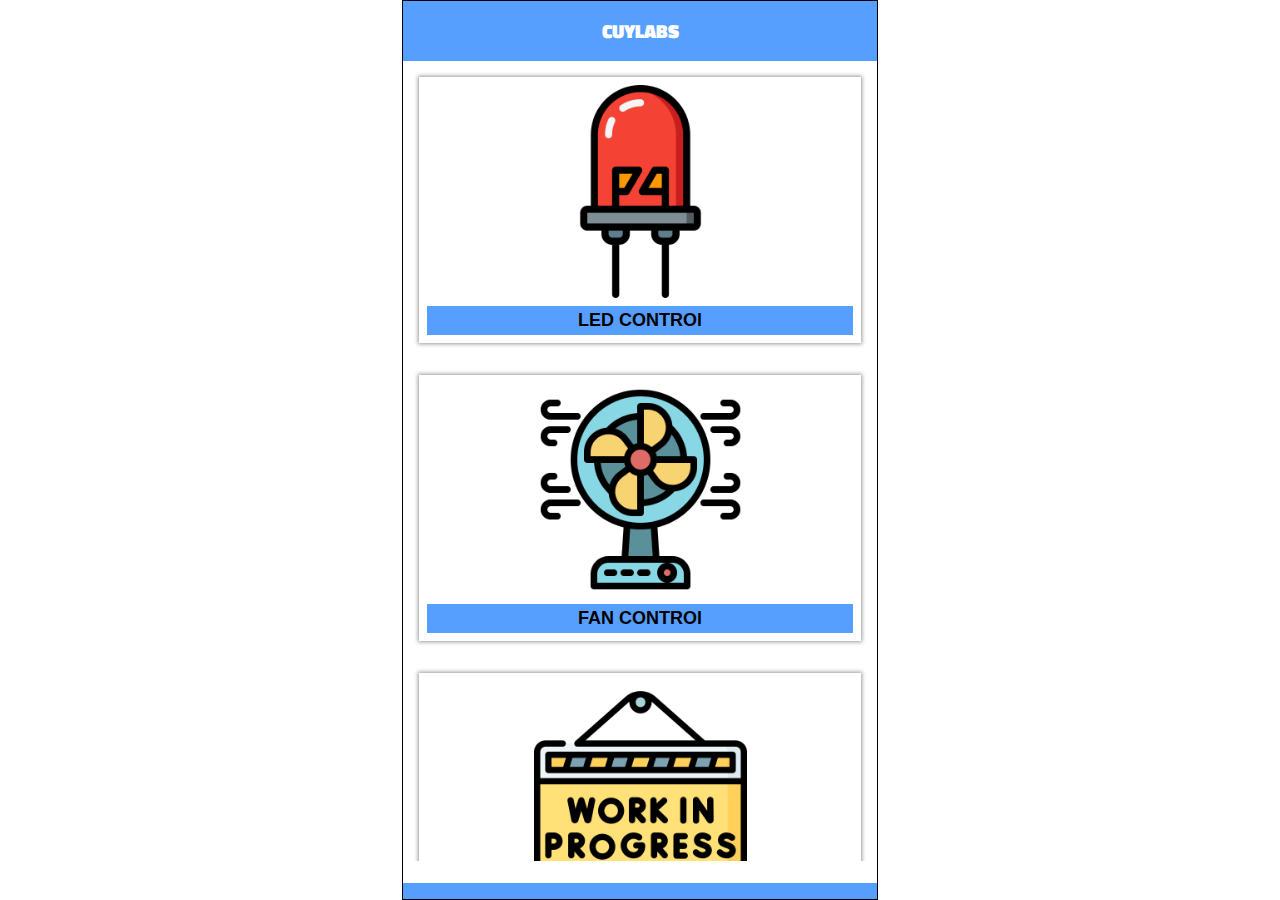
<file: index.html>
<!DOCTYPE html>
<html lang="en">
  <head>
    <meta charset="UTF-8" />
    <meta name="viewport" content="width=device-width, initial-scale=1.0" />
    <title>Kelompok 6</title>
    <link rel="stylesheet" href="style.css" />
    <link
      rel="stylesheet"
      href="https://cdnjs.cloudflare.com/ajax/libs/font-awesome/6.7.1/css/all.min.css"
      integrity="sha512-5Hs3dF2AEPkpNAR7UiOHba+lRSJNeM2ECkwxUIxC1Q/FLycGTbNapWXB4tP889k5T5Ju8fs4b1P5z/iB4nMfSQ=="
      crossorigin="anonymous"
      referrerpolicy="no-referrer"
    />
  </head>
  <body>
    <div class="layouts">
      <section class="navbar">
        <h3>CUYLABS</h3>
      </section>
      <section class="items">
        <div class="item">
          <img src="assets/led-on.png" class="item-image" alt="" />
          <button class="item-submit" onclick="location.href = 'led.html'">
            LED CONTROl
          </button>
        </div>
        <div class="item">
          <img src="assets/fan.png" class="item-image" alt="" />
          <button class="item-submit">FAN CONTROl</button>
        </div>
        <div class="item">
          <img src="assets/wip.png" class="item-image" alt="" />
          <button class="item-submit">ON GOING</button>
        </div>
      </section>
      <section class="bottombar">
        <ul>
          <li>
            <a href="#"><i class="fa-solid fa-home"></i></a>
          </li>
          <li>
            <a href="led.html"><i class="fa-solid fa-lightbulb"></i></a>
          </li>
          <li>
            <a href="#"><i class="fa-solid fa-fan"></i></a>
          </li>
          <li>
            <a href="#"><i class="fa-solid fa-user"></i></a>
          </li>
        </ul>
      </section>
    </div>

    <script src="main.js"></script>
  </body>
</html>
</file>
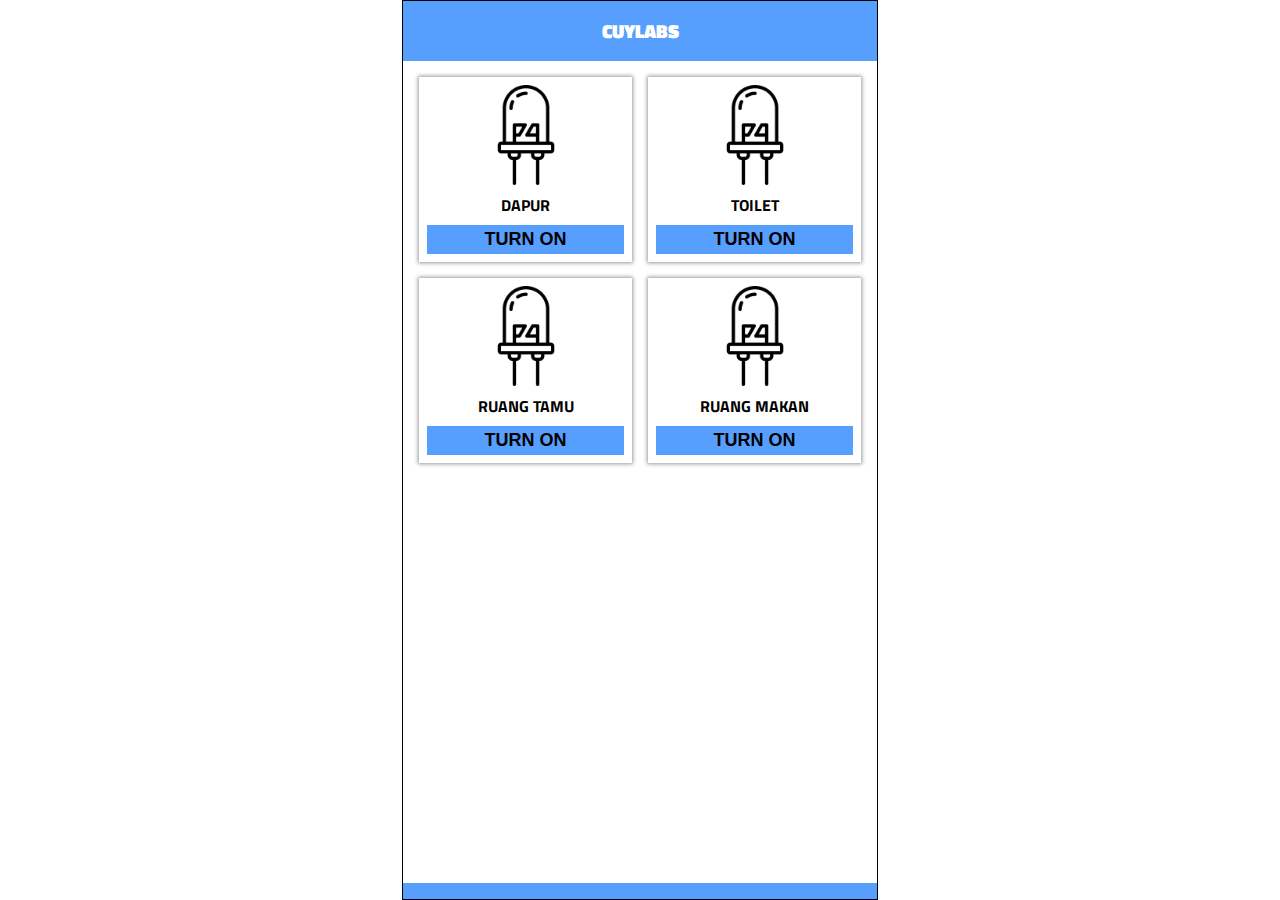
<file: led.html>
<!DOCTYPE html>
<html lang="en">
  <head>
    <meta charset="UTF-8" />
    <meta name="viewport" content="width=device-width, initial-scale=1.0" />
    <title>Kelompok lukman</title>
    <link rel="stylesheet" href="style.css" />
    <link
      rel="stylesheet"
      href="https://cdnjs.cloudflare.com/ajax/libs/font-awesome/6.7.1/css/all.min.css"
      integrity="sha512-5Hs3dF2AEPkpNAR7UiOHba+lRSJNeM2ECkwxUIxC1Q/FLycGTbNapWXB4tP889k5T5Ju8fs4b1P5z/iB4nMfSQ=="
      crossorigin="anonymous"
      referrerpolicy="no-referrer"
    />
  </head>
  <body>
    <div class="layouts">
      <section class="navbar">
        <h3>CUYLABS</h3>
      </section>
      <section class="leds">
        <div class="led">
          <img src="assets/led-off.png" class="led-image" id="dapurLedImage" />
          <p class="led-location-text">DAPUR</p>
          <button class="led-submit" id="ledDapur" onclick="setDapurLed()">
            TURN ON
          </button>
        </div>
        <div class="led">
          <img src="assets/led-off.png" class="led-image" id="toiletLedImage" />
          <p class="led-location-text">TOILET</p>
          <button class="led-submit" id="ledToilet" onclick="setToiletLed()">
            TURN ON
          </button>
        </div>
        <div class="led">
          <img src="assets/led-off.png" class="led-image" id="tamuLedImage" />
          <p class="led-location-text">RUANG TAMU</p>
          <button class="led-submit" id="ledTamu" onclick="setTamuLed()">
            TURN ON
          </button>
        </div>
        <div class="led">
          <img src="assets/led-off.png" class="led-image" id="makanLedImage" />
          <p class="led-location-text">RUANG MAKAN</p>
          <button class="led-submit" id="ledMakan" onclick="setMakanLed()">
            TURN ON
          </button>
        </div>
      </section>
      <section class="bottombar">
        <ul>
          <li>
            <a href="#"><i class="fa-solid fa-home"></i></a>
          </li>
          <li>
            <a href="led.html"><i class="fa-solid fa-lightbulb"></i></a>
          </li>
          <li>
            <a href="#"><i class="fa-solid fa-fan"></i></a>
          </li>
          <li>
            <a href="#"><i class="fa-solid fa-user"></i></a>
          </li>
        </ul>
      </section>
    </div>

    <script src="main.js"></script>
  </body>
</html>
</file>
<file: style.css>
@import url("https://fonts.googleapis.com/css2?family=Titillium+Web:ital,wght@0,200;0,300;0,400;0,600;0,700;0,900;1,200;1,300;1,400;1,600;1,700&display=swap");
*,
html {
  margin: 0;
  padding: 0;
  box-sizing: border-box;
  cursor: url("assets/cursor.png"), auto;
}

.layouts {
  max-width: 476px;
  margin: 0 auto;
  height: 100vh;
  border: 1px solid black;
  font-family: "Titillium Web", sans-serif;
  position: relative;
}
.navbar {
  background-color: #579fff;
  padding: 16px;
  text-align: center;
}
.navbar h3 {
  color: white;
  font-weight: 900;
}
.bottombar {
  position: absolute;
  bottom: 0;
  left: 0;
  background-color: #579fff;
  width: 100%;
}
.bottombar ul {
  display: flex;
  width: 100%;
  list-style-type: none;
  padding: 8px;
}
.bottombar ul li {
  flex: 1;
  text-align: center;
}
.bottombar ul li a {
  color: white;
  text-decoration: none;
  font-size: large;
  display: block;
}
.bottombar ul li a:hover {
  scale: 110%;
  transition: all 0.3s ease-in-out;
}
.items {
  display: flex;
  flex-direction: column;
  height: calc(100vh - 100px);
  overflow-y: scroll;
  padding: 16px;
  gap: 32px;
}
.item {
  display: flex;
  flex-direction: column;
  align-items: center;
  gap: 8px;
  padding: 8px;
  background-color: white;
  box-shadow: 0px 0px 4px 1px #999;
}
.item-image {
  width: 50%;
}
.item-submit,
.led-submit {
  background-color: #579fff;
  padding: 4px 8px;
  width: 100%;
  font-weight: bolder;
  font-size: 18px;
  border: none;
}
.leds {
  display: grid;
  grid-template-columns: repeat(2, 1fr);
  gap: 16px;
  padding: 16px;
}
.led {
  display: flex;
  flex-direction: column;
  align-items: center;
  gap: 8px;
  padding: 8px;
  background-color: white;
  box-shadow: 0px 0px 4px 1px #999;
}
.led-image {
  width: 100px;
  object-fit: cover;
}
.page-title {
  padding: 32px;
}
.page-title h3 {
  text-align: center;
  font-weight: 800;
  font-size: xx-large;
}
.led-location-text {
  font-weight: 700;
}
</file>
